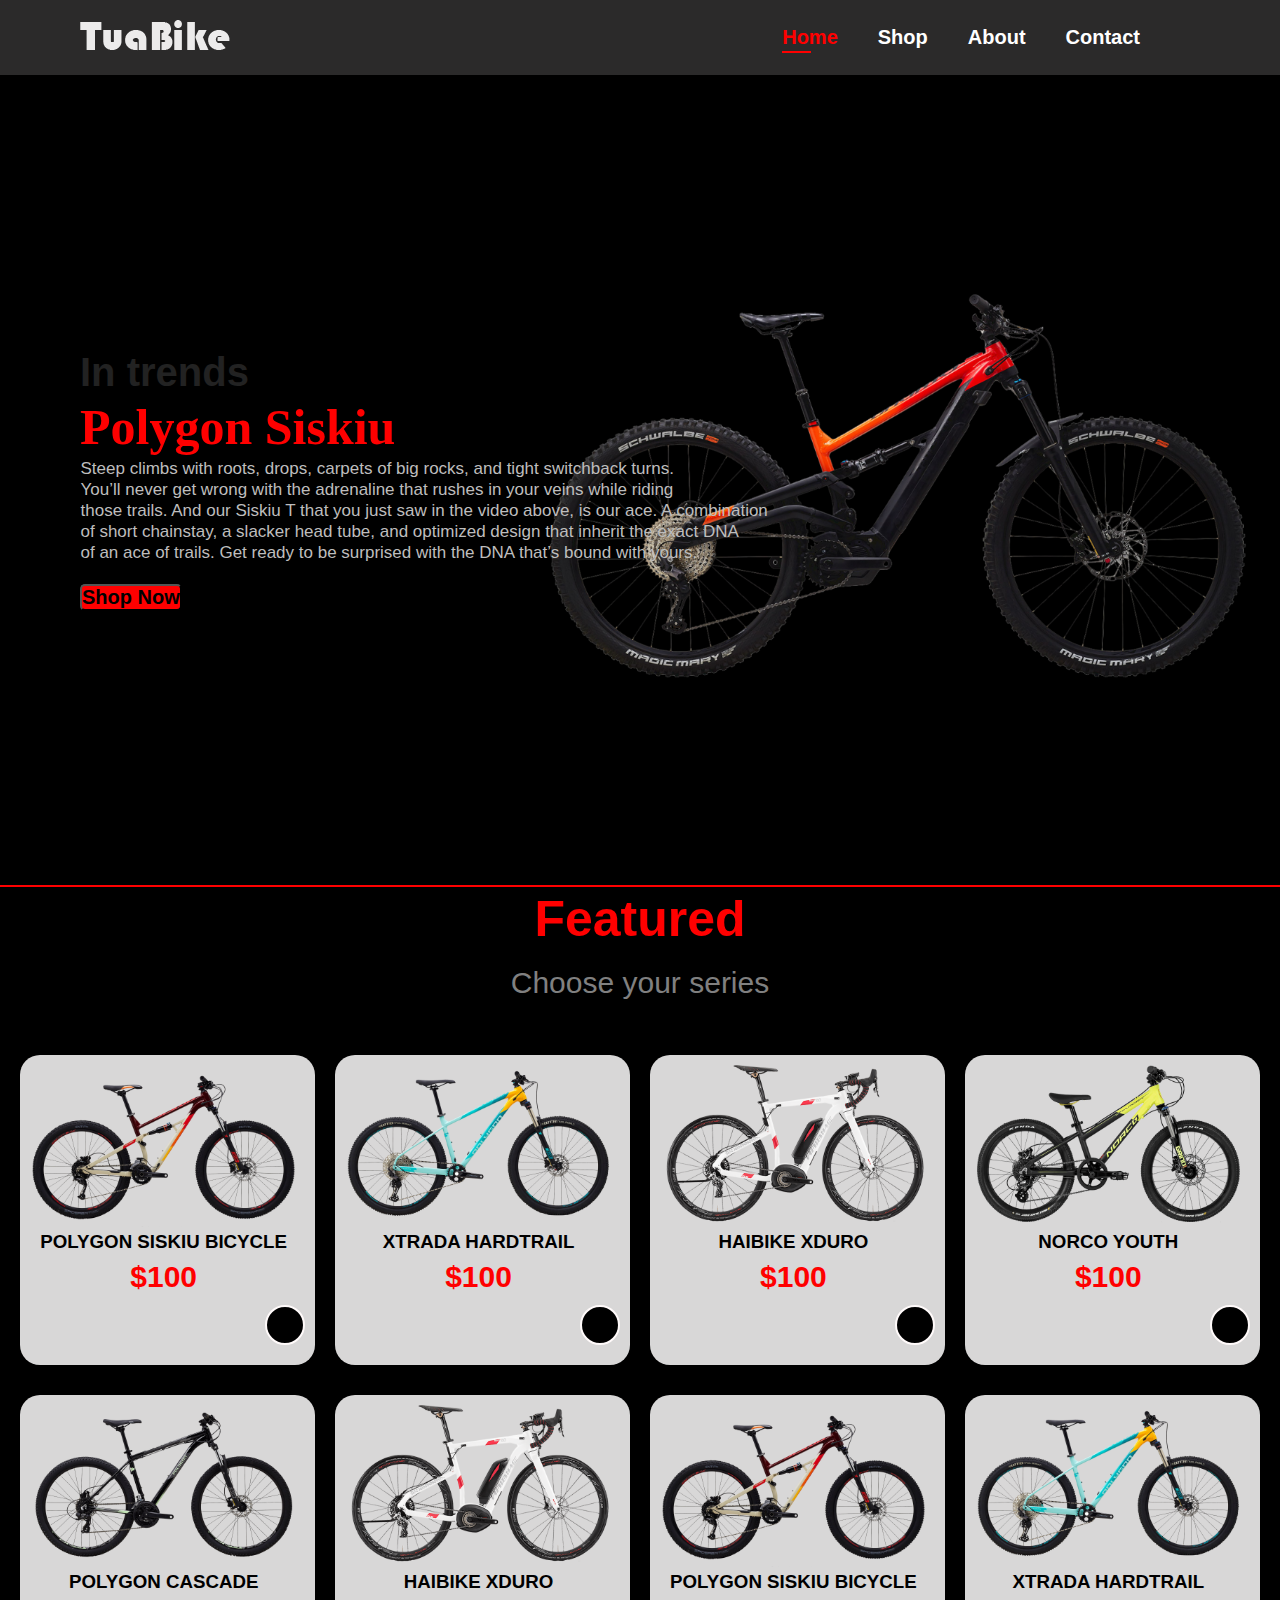
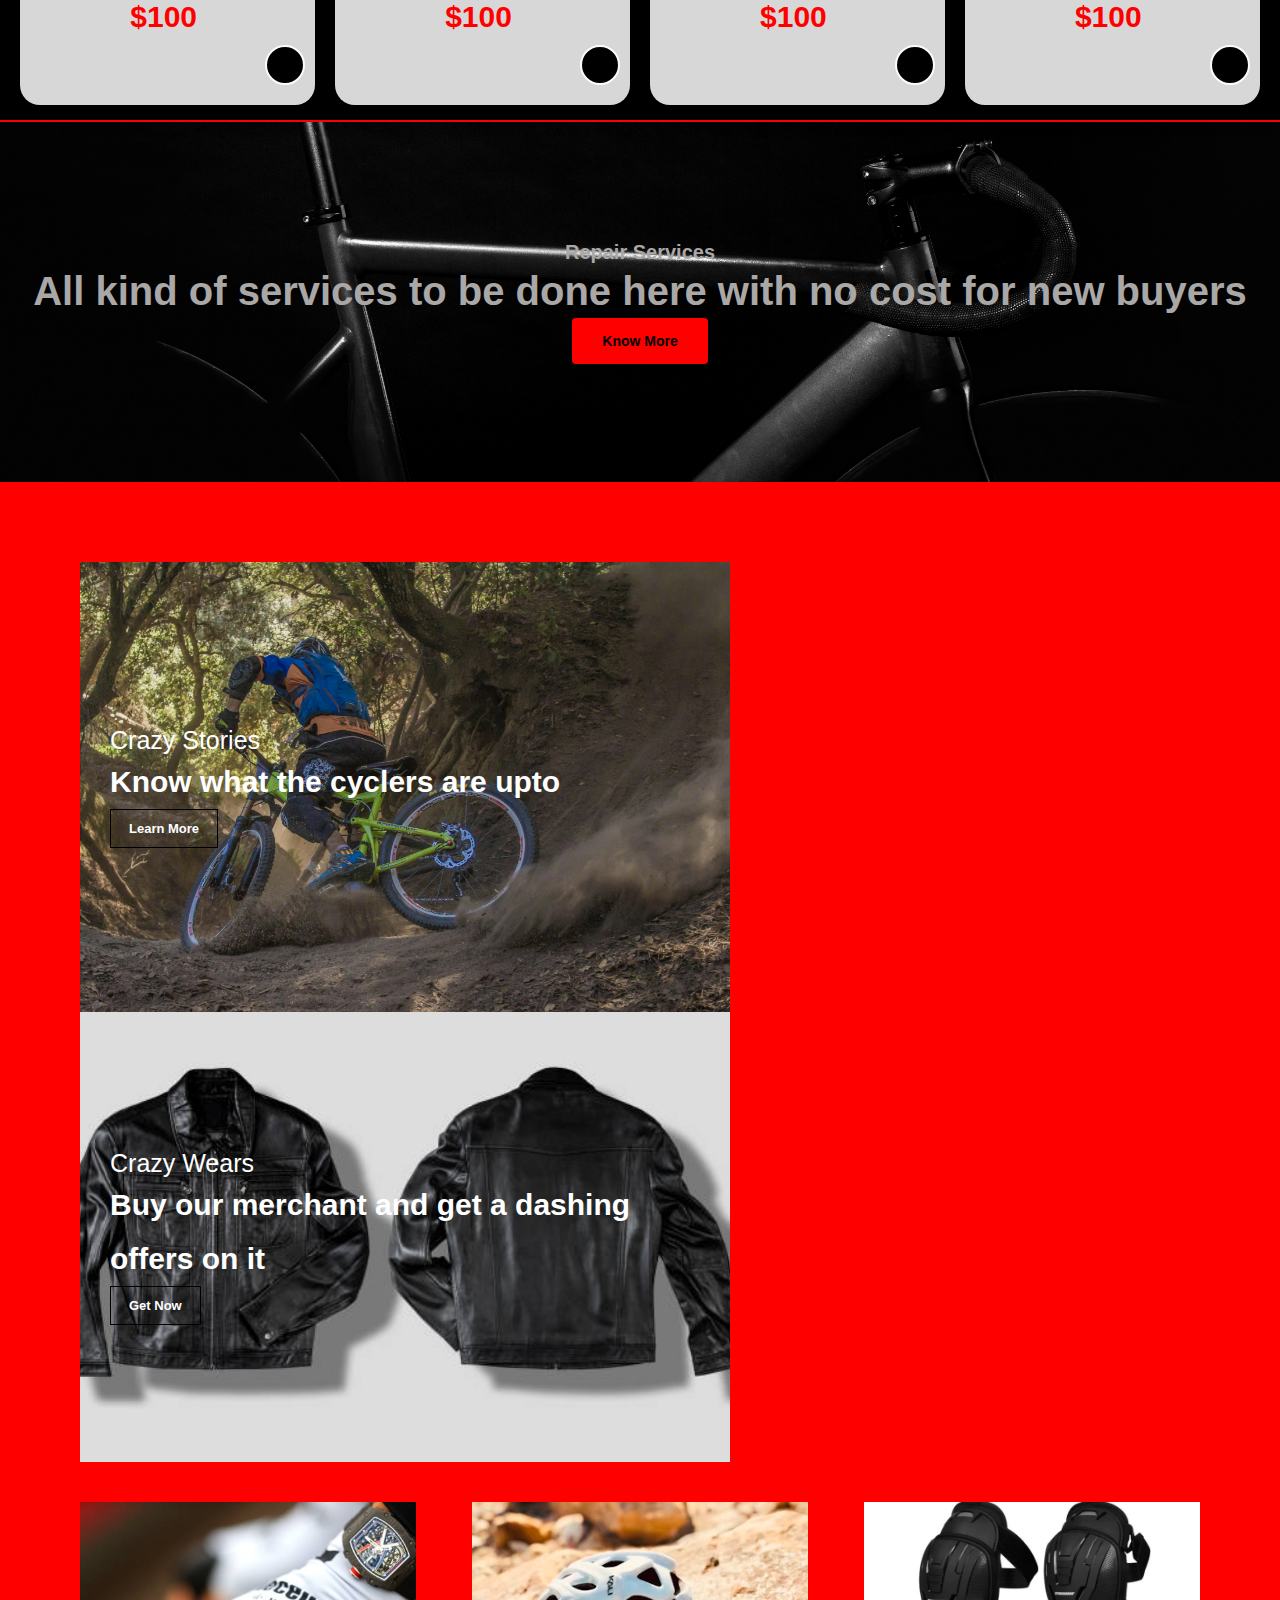
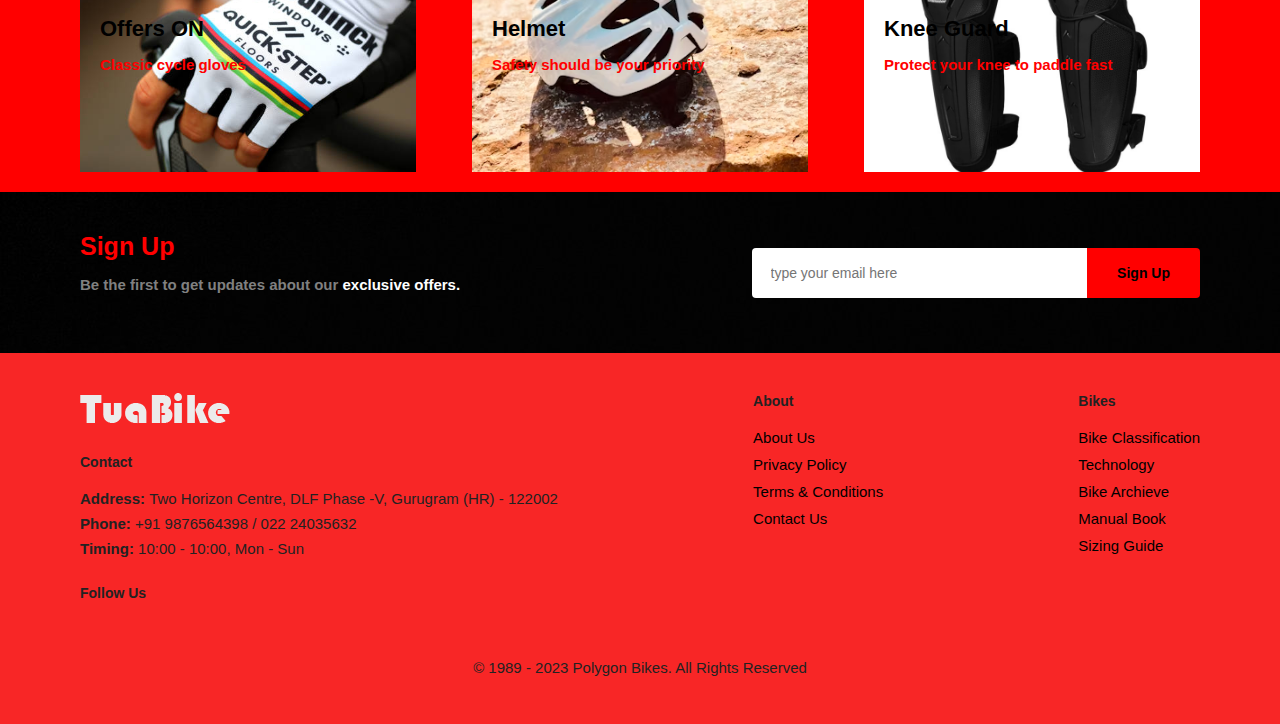
<file: e-commerce website/index.html>
<!DOCTYPE html>
<html lang="en">
  <head>
    <meta charset="UTF-8" />
    <meta name="viewport" content="width=device-width, initial-scale=1.0" />
    <title>Document</title>
    <link
      rel="stylesheet"
      href="https://cdnjs.cloudflare.com/ajax/libs/font-awesome/6.5.1/css/all.min.css"
      integrity="sha512-DTOQO9RWCH3ppGqcWaEA1BIZOC6xxalwEsw9c2QQeAIftl+Vegovlnee1c9QX4TctnWMn13TZye+giMm8e2LwA=="
      crossorigin="anonymous"
      referrerpolicy="no-referrer"
    />
    <link rel="stylesheet" href="style.css" />
  </head>
  <body>
    <section id="header">
      <a href="#"><img src="logo.png" /></a>
      <div>
        <ul id="navbar">
          <li><a class="active" href="index.html">Home</a></li>
          <li><a href="shop.html">Shop</a></li>
          <li><a href="about.html">About</a></li>
          <li><a href="contact.html">Contact</a></li>
          <li>
            <a id="lg-bag" href="cart.html"
              ><i class="fa-solid fa-store"></i
            ></a>
          </li>
          <a href="#" id="close"><i class="fa-solid fa-x"></i></a>
        </ul>
      </div>
      <div id="mobile">
        <a href="cart.html"><i class="fa-solid fa-store"></i></a>
        <i id="bar" class="fa-solid fa-bars"></i>
      </div>
    </section>

    <section id="hero">
      <h4>In trends</h4>
      <h1>Polygon Siskiu</h1>
      <p class="para">
        Steep climbs with roots, drops, carpets of big rocks, and tight
        switchback turns.
      </p>
      <p class="para">
        You’ll never get wrong with the adrenaline that rushes in your veins
        while riding
      </p>
      <p class="para">
        those trails. And our Siskiu T that you just saw in the video above, is
        our ace. A combination
      </p>
      <p class="para">
        of short chainstay, a slacker head tube, and optimized design that
        inherit the exact DNA
      </p>
      <p class="para">
        of an ace of trails. Get ready to be surprised with the DNA that’s bound
        with yours.
      </p>
      <button>Shop Now</button>
    </section>

    <section id="product1">
      <h1>Featured</h1>
      <p>Choose your series</p>
      <div class="pro-container">
        <div class="pro">
          <img src="product1.png" />
          <div class="des">
            <h3>POLYGON SISKIU BICYCLE</h3>
            <div class="star">
              <i class="fas fa-star"></i>
              <i class="fas fa-star"></i>
              <i class="fas fa-star"></i>
              <i class="fas fa-star"></i>
              <i class="fas fa-star"></i>
            </div>
            <h4>$100</h4>
          </div>
          <a style="color: black" href="#"
            ><i class="fa-regular fa-square-plus cart"></i
          ></a>
        </div>
        <div class="pro">
          <img src="product2.png" />
          <div class="des">
            <h3>XTRADA HARDTRAIL</h3>
            <div class="star">
              <i class="fas fa-star"></i>
              <i class="fas fa-star"></i>
              <i class="fas fa-star"></i>
              <i class="fas fa-star"></i>
              <i class="fas fa-star"></i>
            </div>
            <h4>$100</h4>
          </div>
          <a style="color: black" href="#"
            ><i class="fa-regular fa-square-plus cart"></i
          ></a>
        </div>
        <div class="pro">
          <img src="product3.png" />
          <div class="des">
            <h3>HAIBIKE XDURO</h3>
            <div class="star">
              <i class="fas fa-star"></i>
              <i class="fas fa-star"></i>
              <i class="fas fa-star"></i>
              <i class="fas fa-star"></i>
              <i class="fas fa-star"></i>
            </div>
            <h4>$100</h4>
          </div>
          <a style="color: black" href="#"
            ><i class="fa-regular fa-square-plus cart"></i
          ></a>
        </div>
        <div class="pro">
          <img src="product4.png" />
          <div class="des">
            <h3>NORCO YOUTH</h3>
            <div class="star">
              <i class="fas fa-star"></i>
              <i class="fas fa-star"></i>
              <i class="fas fa-star"></i>
              <i class="fas fa-star"></i>
              <i class="fas fa-star"></i>
            </div>
            <h4>$100</h4>
          </div>
          <a style="color: black" href="#"
            ><i class="fa-regular fa-square-plus cart"></i
          ></a>
        </div>
        <div class="pro">
          <img src="product5.png" />
          <div class="des">
            <h3>POLYGON CASCADE</h3>
            <div class="star">
              <i class="fas fa-star"></i>
              <i class="fas fa-star"></i>
              <i class="fas fa-star"></i>
              <i class="fas fa-star"></i>
              <i class="fas fa-star"></i>
            </div>
            <h4>$100</h4>
          </div>
          <a style="color: black" href="#"
            ><i class="fa-regular fa-square-plus cart"></i
          ></a>
        </div>
        <div class="pro">
          <img src="product3.png" />
          <div class="des">
            <h3>HAIBIKE XDURO</h3>
            <div class="star">
              <i class="fas fa-star"></i>
              <i class="fas fa-star"></i>
              <i class="fas fa-star"></i>
              <i class="fas fa-star"></i>
              <i class="fas fa-star"></i>
            </div>
            <h4>$100</h4>
          </div>
          <a style="color: black" href="#"
            ><i class="fa-regular fa-square-plus cart"></i
          ></a>
        </div>
        <div class="pro">
          <img src="product1.png" />
          <div class="des">
            <h3>POLYGON SISKIU BICYCLE</h3>
            <div class="star">
              <i class="fas fa-star"></i>
              <i class="fas fa-star"></i>
              <i class="fas fa-star"></i>
              <i class="fas fa-star"></i>
              <i class="fas fa-star"></i>
            </div>
            <h4>$100</h4>
          </div>
          <a style="color: black" href="#"
            ><i class="fa-regular fa-square-plus cart"></i
          ></a>
        </div>
        <div class="pro">
          <img src="product2.png" />
          <div class="des">
            <h3>XTRADA HARDTRAIL</h3>
            <div class="star">
              <i class="fas fa-star"></i>
              <i class="fas fa-star"></i>
              <i class="fas fa-star"></i>
              <i class="fas fa-star"></i>
              <i class="fas fa-star"></i>
            </div>
            <h4>$100</h4>
          </div>
          <a style="color: black" href="#"
            ><i class="fa-regular fa-square-plus cart"></i
          ></a>
        </div>
      </div>
    </section>

    <section
      id="banner"
      class="section-m1"
      style="
        font-family: 'Gill Sans', 'Gill Sans MT', Calibri, 'Trebuchet MS',
          sans-serif;
      "
    >
      <h4>Repair Services</h4>
      <h2>All kind of services to be done here with no cost for new buyers</h2>
      <button class="normal">Know More</button>
    </section>

    <section id="sm-banner" class="section-p1">
      <div class="banner-box">
        <h4>Crazy Stories</h4>
        <h2>Know what the cyclers are upto</h2>
        <button class="white">Learn More</button>
      </div>
      <div class="banner-box banner-box2">
        <h4>Crazy Wears</h4>
        <h2>Buy our merchant and get a dashing offers on it</h2>
        <button class="white">Get Now</button>
      </div>
    </section>

    <section id="banner3">
      <div class="banner-box">
        <h2>Offers ON</h2>
        <h3>Classic cycle gloves</h3>
      </div>
      <div class="banner-box banner-box2">
        <h2>Helmet</h2>
        <h3>Safety should be your priority</h3>
      </div>
      <div class="banner-box banner-box3">
        <h2>Knee Guard</h2>
        <h3>Protect your knee to paddle fast</h3>
      </div>
    </section>

    <section id="newsletter" class="section-p1">
      <div class="newstext">
        <h4>Sign Up</h4>
        <p>
          Be the first to get updates about our <span>exclusive offers.</span>
        </p>
      </div>
      <div class="form">
        <input type="text" placeholder="type your email here" />
        <button class="normal">Sign Up</button>
      </div>
    </section>

    <footer class="section-p1">
      <div class="col">
        <img class="logo" src="logo.png" />
        <h4>Contact</h4>
        <p>
          <strong>Address: </strong>Two Horizon Centre, DLF Phase -V, Gurugram
          (HR) - 122002
        </p>
        <p><strong>Phone: </strong> +91 9876564398 / 022 24035632</p>
        <p><strong>Timing: </strong> 10:00 - 10:00, Mon - Sun</p>
        <div class="follow">
          <h4>Follow Us</h4>
          <div class="icon">
            <i class="fa-brands fa-instagram"></i>
            <i class="fa-brands fa-twitter"></i>
            <i class="fa-brands fa-facebook"></i>
            <i class="fa-brands fa-youtube"></i>
          </div>
        </div>
      </div>

      <div class="col">
        <h4>About</h4>
        <a href="#">About Us</a>
        <a href="#">Privacy Policy</a>
        <a href="#">Terms & Conditions</a>
        <a href="#">Contact Us</a>
      </div>
      <div class="col">
        <h4>Bikes</h4>
        <a href="#">Bike Classification</a>
        <a href="#">Technology</a>
        <a href="#">Bike Archieve</a>
        <a href="#">Manual Book</a>
        <a href="#">Sizing Guide</a>
      </div>

      <div class="copyright">
        <p>© 1989 - 2023 Polygon Bikes. All Rights Reserved</p>
      </div>
    </footer>

    <script scr="script.js"></script>
  </body>
</html>
</file>
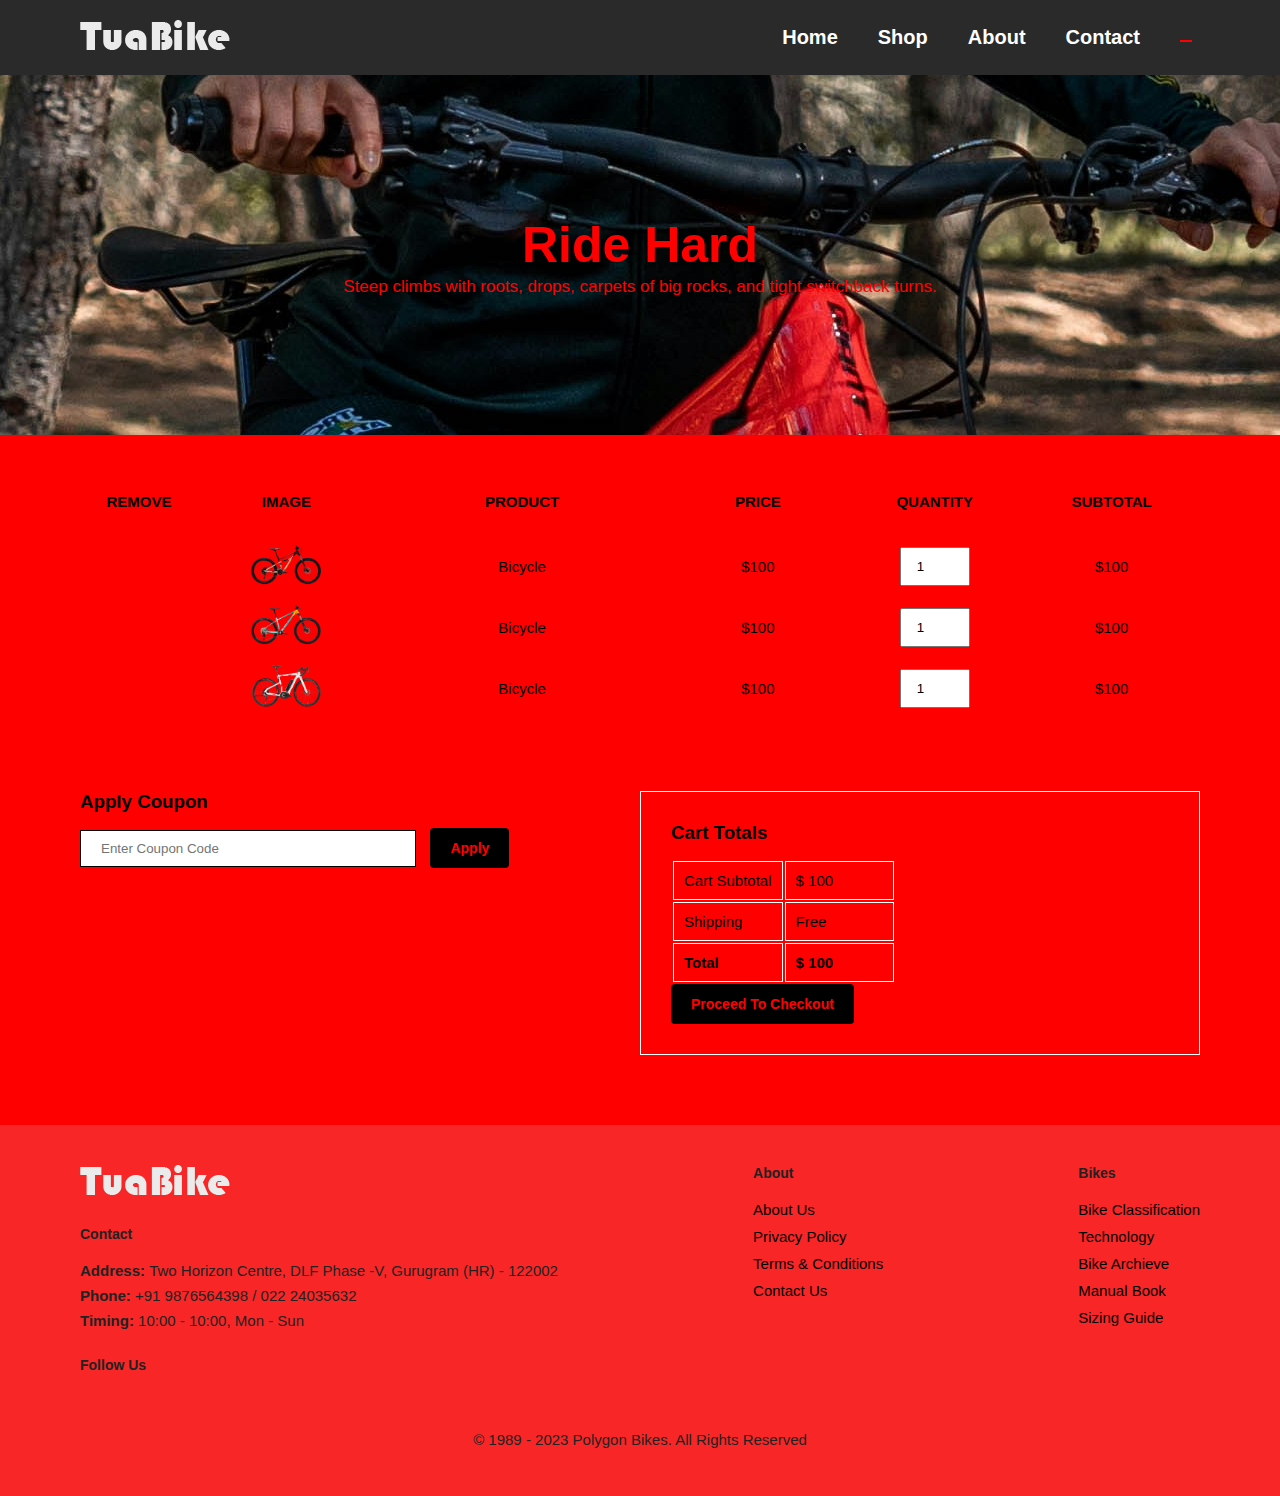
<file: e-commerce website/cart.html>
<!DOCTYPE html>
<html lang="en">
  <head>
    <meta charset="UTF-8" />
    <meta name="viewport" content="width=device-width, initial-scale=1.0" />
    <title>Document</title>
    <link
      rel="stylesheet"
      href="https://cdnjs.cloudflare.com/ajax/libs/font-awesome/6.5.1/css/all.min.css"
      integrity="sha512-DTOQO9RWCH3ppGqcWaEA1BIZOC6xxalwEsw9c2QQeAIftl+Vegovlnee1c9QX4TctnWMn13TZye+giMm8e2LwA=="
      crossorigin="anonymous"
      referrerpolicy="no-referrer"
    />
    <link rel="stylesheet" href="style.css" />
  </head>
  <body>
    <section id="header">
      <a href="#"><img src="logo.png" /></a>
      <div>
        <ul id="navbar">
          <li><a href="index.html">Home</a></li>
          <li><a href" ="shop.html">Shop</a></li>
          <li><a href="about.html">About</a></li>
          <li><a href="contact.html">Contact</a></li>
          <li>
            <a id="lg-bag" class="active"  href="cart.html"
              ><i class="fa-solid fa-store"></i
            ></a>
          </li>
          <a href="#" id="close"><i class="fa-solid fa-x"></i></a>
        </ul>
      </div>
      <div id="mobile">
        <a href="cart.html"><i class="fa-solid fa-store"></i></a>
        <i id="bar" class="fa-solid fa-bars"></i>
      </div>
    </section>

    <section id="page-header">
      <h1>Ride Hard</h1>
      <p class="para">
        Steep climbs with roots, drops, carpets of big rocks, and tight
        switchback turns.
      </p>
    </section>

    <section id="cart" class="section-p1">
        <table width="100%">
            <thead>
                <tr>
                    <td>Remove</td>
                    <td>Image</td>
                    <td>Product</td>
                    <td>Price</td>
                    <td>Quantity</td>
                    <td>SubTotal</td>
                </tr>
            </thead>
            <tbody>
                <tr>
                    <td><a href="#"><i class="fa-solid fa-xmark"></i></a></td>
                    <td><img src="product1.png" alt="img"></td>
                    <td>Bicycle</td>
                    <td>$100</td>
                    <td><input type="number" value="1"></td>
                    <td>$100</td>
                </tr>
                <tr>
                    <td><a href="#"><i class="fa-solid fa-xmark"></i></a></td>
                    <td><img src="product2.png" alt="img"></td>
                    <td>Bicycle</td>
                    <td>$100</td>
                    <td><input type="number" value="1"></td>
                    <td>$100</td>
                </tr>
                <tr>
                    <td><a href="#"><i class="fa-solid fa-xmark"></i></a></td>
                    <td><img src="product3.png" alt="img"></td>
                    <td>Bicycle</td>
                    <td>$100</td>
                    <td><input type="number" value="1"></td>
                    <td>$100</td>
                </tr>
            </tbody>
        </table>
    </section>

    <section id="cart-add" class="section-p1">
        <div id="coupon">
            <h3>Apply Coupon</h3>
            <div>
                <input type="text" placeholder="Enter Coupon Code">
                <button class="normal">Apply</button>
            </div>
        </div>
        <div id="subtotal">
            <h3>Cart Totals</h3>
            <table>
                <tr>
                    <td>Cart Subtotal</td>
                    <td>$ 100</td>
                </tr>
                <tr>
                    <td>Shipping</td>
                    <td>Free</td>
                </tr>
                <tr>
                    <td><strong>Total</strong></td>
                    <td><strong>$ 100</strong></td>
                </tr>
            </table>
            <button class="normal">Proceed To Checkout</button>
        </div>
    </section>

    <footer class="section-p1">
      <div class="col">
        <img class="logo" src="logo.png" />
        <h4>Contact</h4>
        <p>
          <strong>Address: </strong>Two Horizon Centre, DLF Phase -V, Gurugram
          (HR) - 122002
        </p>
        <p><strong>Phone: </strong> +91 9876564398 / 022 24035632</p>
        <p><strong>Timing: </strong> 10:00 - 10:00, Mon - Sun</p>
        <div class="follow">
          <h4>Follow Us</h4>
          <div class="icon">
            <i class="fa-brands fa-instagram"></i>
            <i class="fa-brands fa-twitter"></i>
            <i class="fa-brands fa-facebook"></i>
            <i class="fa-brands fa-youtube"></i>
          </div>
        </div>
      </div>

      <div class="col">
        <h4>About</h4>
        <a href="#">About Us</a>
        <a href="#">Privacy Policy</a>
        <a href="#">Terms & Conditions</a>
        <a href="#">Contact Us</a>
      </div>
      <div class="col">
        <h4>Bikes</h4>
        <a href="#">Bike Classification</a>
        <a href="#">Technology</a>
        <a href="#">Bike Archieve</a>
        <a href="#">Manual Book</a>
        <a href="#">Sizing Guide</a>
      </div>

      <div class="copyright">
        <p>© 1989 - 2023 Polygon Bikes. All Rights Reserved</p>
      </div>
    </footer>

    <script scr="main.js"></script>
  </body>
</html>
</file>
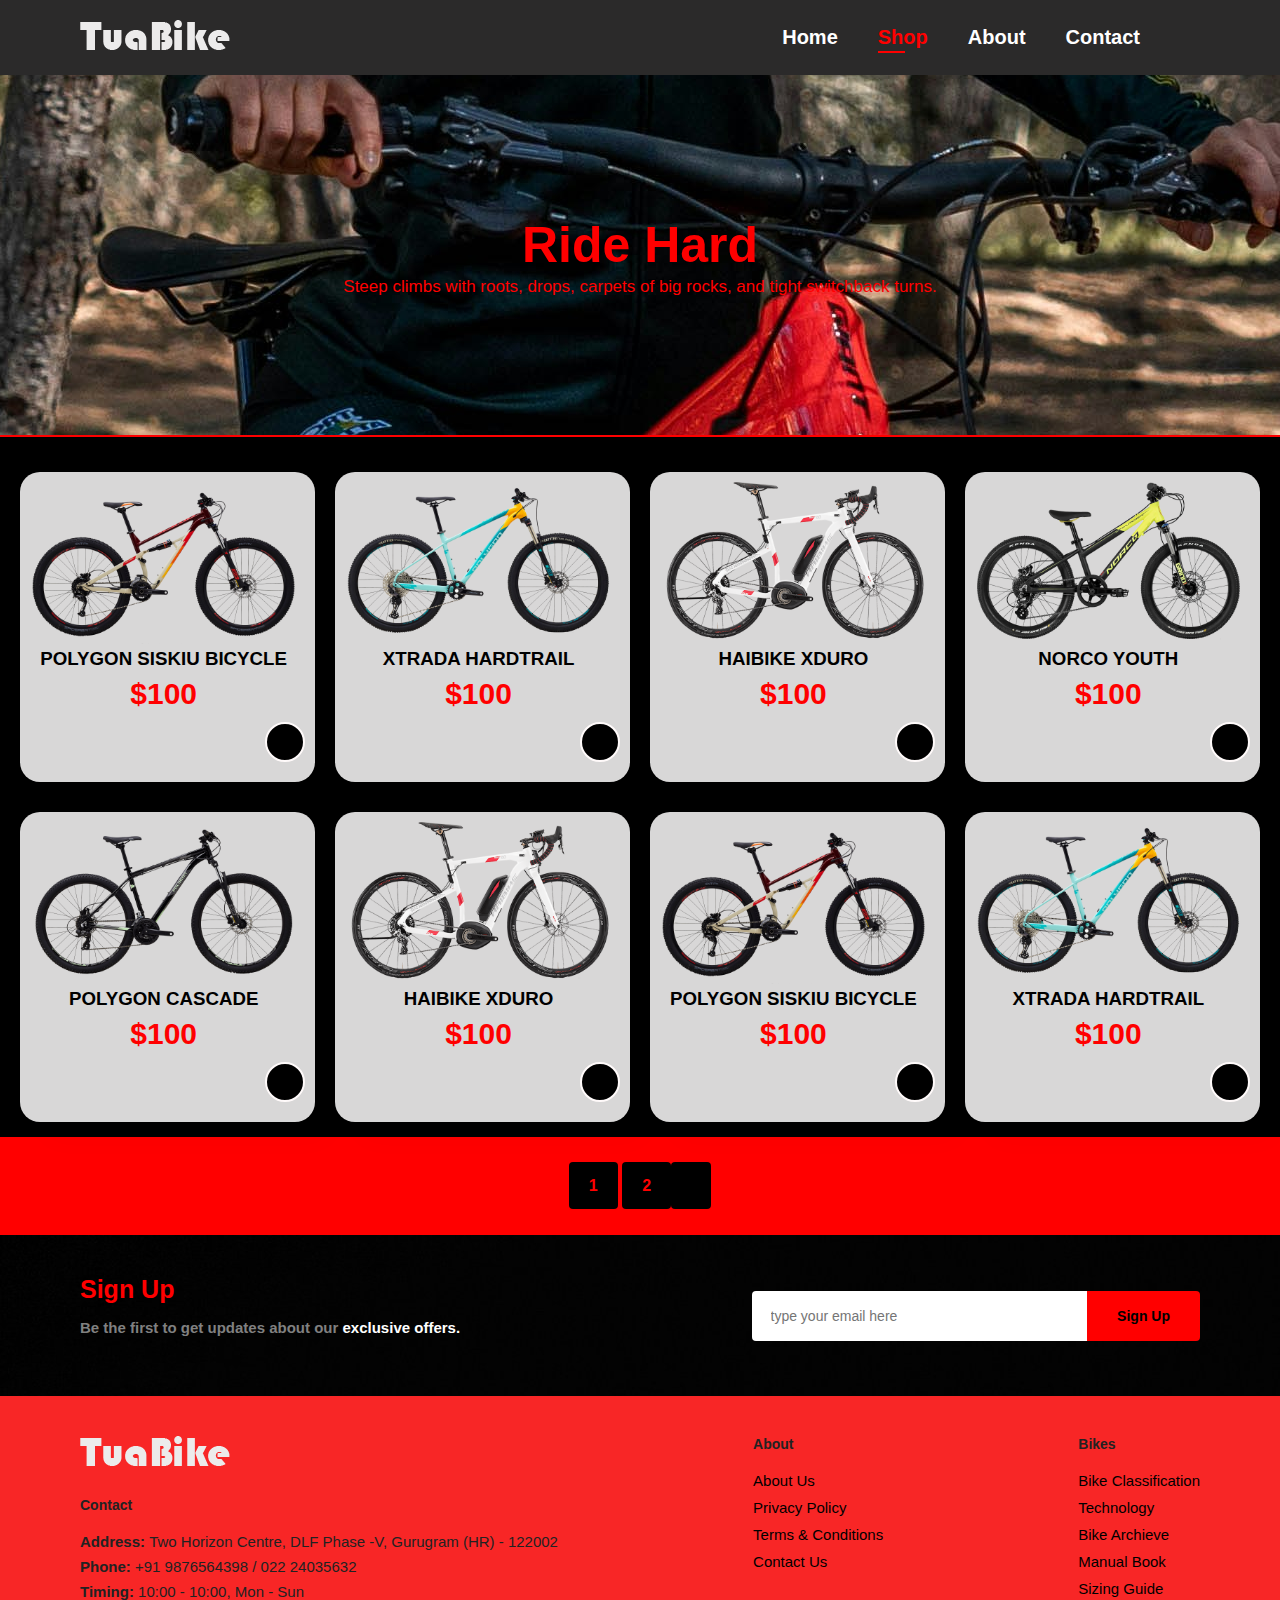
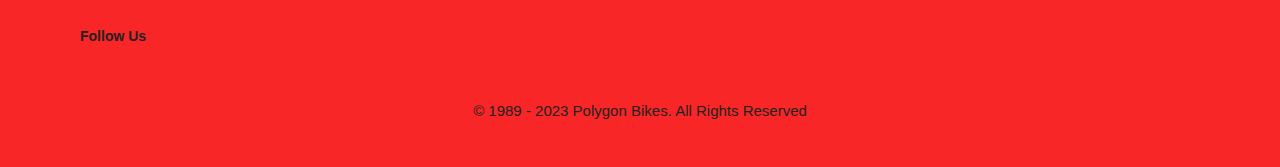
<file: e-commerce website/shop.html>
<!DOCTYPE html>
<html lang="en">
  <head>
    <meta charset="UTF-8" />
    <meta name="viewport" content="width=device-width, initial-scale=1.0" />
    <title>Document</title>
    <link
      rel="stylesheet"
      href="https://cdnjs.cloudflare.com/ajax/libs/font-awesome/6.5.1/css/all.min.css"
      integrity="sha512-DTOQO9RWCH3ppGqcWaEA1BIZOC6xxalwEsw9c2QQeAIftl+Vegovlnee1c9QX4TctnWMn13TZye+giMm8e2LwA=="
      crossorigin="anonymous"
      referrerpolicy="no-referrer"
    />
    <link rel="stylesheet" href="style.css" />
  </head>
  <body>
    <section id="header">
      <a href="#"><img src="logo.png" /></a>
      <div>
        <ul id="navbar">
          <li><a href="index.html">Home</a></li>
          <li><a class="active" href="shop.html">Shop</a></li>
          <li><a href="about.html">About</a></li>
          <li><a href="contact.html">Contact</a></li>
          <li>
            <a id="lg-bag" href="cart.html"
              ><i class="fa-solid fa-store"></i
            ></a>
          </li>
          <a href="#" id="close"><i class="fa-solid fa-x"></i></a>
        </ul>
      </div>
      <div id="mobile">
        <a href="cart.html"><i class="fa-solid fa-store"></i></a>
        <i id="bar" class="fa-solid fa-bars"></i>
      </div>
    </section>

    <section id="page-header">
      <h1>Ride Hard</h1>
      <p class="para">
        Steep climbs with roots, drops, carpets of big rocks, and tight
        switchback turns.
      </p>
    </section>

    <section id="product1">
      <div class="pro-container">
        <div class="pro" onclick="window.location.href='sproduct.html';">
          <img src="product1.png" />
          <div class="des">
            <h3>POLYGON SISKIU BICYCLE</h3>
            <div class="star">
              <i class="fas fa-star"></i>
              <i class="fas fa-star"></i>
              <i class="fas fa-star"></i>
              <i class="fas fa-star"></i>
              <i class="fas fa-star"></i>
            </div>
            <h4>$100</h4>
          </div>
          <a style="color: black" href="#"
            ><i class="fa-regular fa-square-plus cart"></i
          ></a>
        </div>
        <div class="pro">
          <img src="product2.png" />
          <div class="des">
            <h3>XTRADA HARDTRAIL</h3>
            <div class="star">
              <i class="fas fa-star"></i>
              <i class="fas fa-star"></i>
              <i class="fas fa-star"></i>
              <i class="fas fa-star"></i>
              <i class="fas fa-star"></i>
            </div>
            <h4>$100</h4>
          </div>
          <a style="color: black" href="#"
            ><i class="fa-regular fa-square-plus cart"></i
          ></a>
        </div>
        <div class="pro">
          <img src="product3.png" />
          <div class="des">
            <h3>HAIBIKE XDURO</h3>
            <div class="star">
              <i class="fas fa-star"></i>
              <i class="fas fa-star"></i>
              <i class="fas fa-star"></i>
              <i class="fas fa-star"></i>
              <i class="fas fa-star"></i>
            </div>
            <h4>$100</h4>
          </div>
          <a style="color: black" href="#"
            ><i class="fa-regular fa-square-plus cart"></i
          ></a>
        </div>
        <div class="pro">
          <img src="product4.png" />
          <div class="des">
            <h3>NORCO YOUTH</h3>
            <div class="star">
              <i class="fas fa-star"></i>
              <i class="fas fa-star"></i>
              <i class="fas fa-star"></i>
              <i class="fas fa-star"></i>
              <i class="fas fa-star"></i>
            </div>
            <h4>$100</h4>
          </div>
          <a style="color: black" href="#"
            ><i class="fa-regular fa-square-plus cart"></i
          ></a>
        </div>
        <div class="pro">
          <img src="product5.png" />
          <div class="des">
            <h3>POLYGON CASCADE</h3>
            <div class="star">
              <i class="fas fa-star"></i>
              <i class="fas fa-star"></i>
              <i class="fas fa-star"></i>
              <i class="fas fa-star"></i>
              <i class="fas fa-star"></i>
            </div>
            <h4>$100</h4>
          </div>
          <a style="color: black" href="#"
            ><i class="fa-regular fa-square-plus cart"></i
          ></a>
        </div>
        <div class="pro">
          <img src="product3.png" />
          <div class="des">
            <h3>HAIBIKE XDURO</h3>
            <div class="star">
              <i class="fas fa-star"></i>
              <i class="fas fa-star"></i>
              <i class="fas fa-star"></i>
              <i class="fas fa-star"></i>
              <i class="fas fa-star"></i>
            </div>
            <h4>$100</h4>
          </div>
          <a style="color: black" href="#"
            ><i class="fa-regular fa-square-plus cart"></i
          ></a>
        </div>
        <div class="pro">
          <img src="product1.png" />
          <div class="des">
            <h3>POLYGON SISKIU BICYCLE</h3>
            <div class="star">
              <i class="fas fa-star"></i>
              <i class="fas fa-star"></i>
              <i class="fas fa-star"></i>
              <i class="fas fa-star"></i>
              <i class="fas fa-star"></i>
            </div>
            <h4>$100</h4>
          </div>
          <a style="color: black" href="#"
            ><i class="fa-regular fa-square-plus cart"></i
          ></a>
        </div>
        <div class="pro">
          <img src="product2.png" />
          <div class="des">
            <h3>XTRADA HARDTRAIL</h3>
            <div class="star">
              <i class="fas fa-star"></i>
              <i class="fas fa-star"></i>
              <i class="fas fa-star"></i>
              <i class="fas fa-star"></i>
              <i class="fas fa-star"></i>
            </div>
            <h4>$100</h4>
          </div>
          <a style="color: black" href="#"
            ><i class="fa-regular fa-square-plus cart"></i
          ></a>
        </div>
      </div>
    </section>

    <section id="pagination" class="section-p1">
      <a href="#">1</a>
      <a href="#">2</a>
      <a href="#"><i class="fa-solid fa-arrow-right"></i></a>
    </section>

    <section id="newsletter" class="section-p1">
      <div class="newstext">
        <h4>Sign Up</h4>
        <p>
          Be the first to get updates about our <span>exclusive offers.</span>
        </p>
      </div>
      <div class="form">
        <input type="text" placeholder="type your email here" />
        <button class="normal">Sign Up</button>
      </div>
    </section>

    <footer class="section-p1">
      <div class="col">
        <img class="logo" src="logo.png" />
        <h4>Contact</h4>
        <p>
          <strong>Address: </strong>Two Horizon Centre, DLF Phase -V, Gurugram
          (HR) - 122002
        </p>
        <p><strong>Phone: </strong> +91 9876564398 / 022 24035632</p>
        <p><strong>Timing: </strong> 10:00 - 10:00, Mon - Sun</p>
        <div class="follow">
          <h4>Follow Us</h4>
          <div class="icon">
            <i class="fa-brands fa-instagram"></i>
            <i class="fa-brands fa-twitter"></i>
            <i class="fa-brands fa-facebook"></i>
            <i class="fa-brands fa-youtube"></i>
          </div>
        </div>
      </div>

      <div class="col">
        <h4>About</h4>
        <a href="#">About Us</a>
        <a href="#">Privacy Policy</a>
        <a href="#">Terms & Conditions</a>
        <a href="#">Contact Us</a>
      </div>
      <div class="col">
        <h4>Bikes</h4>
        <a href="#">Bike Classification</a>
        <a href="#">Technology</a>
        <a href="#">Bike Archieve</a>
        <a href="#">Manual Book</a>
        <a href="#">Sizing Guide</a>
      </div>

      <div class="copyright">
        <p>© 1989 - 2023 Polygon Bikes. All Rights Reserved</p>
      </div>
    </footer>

    <script scr="main.js"></script>
  </body>
</html>
</file>
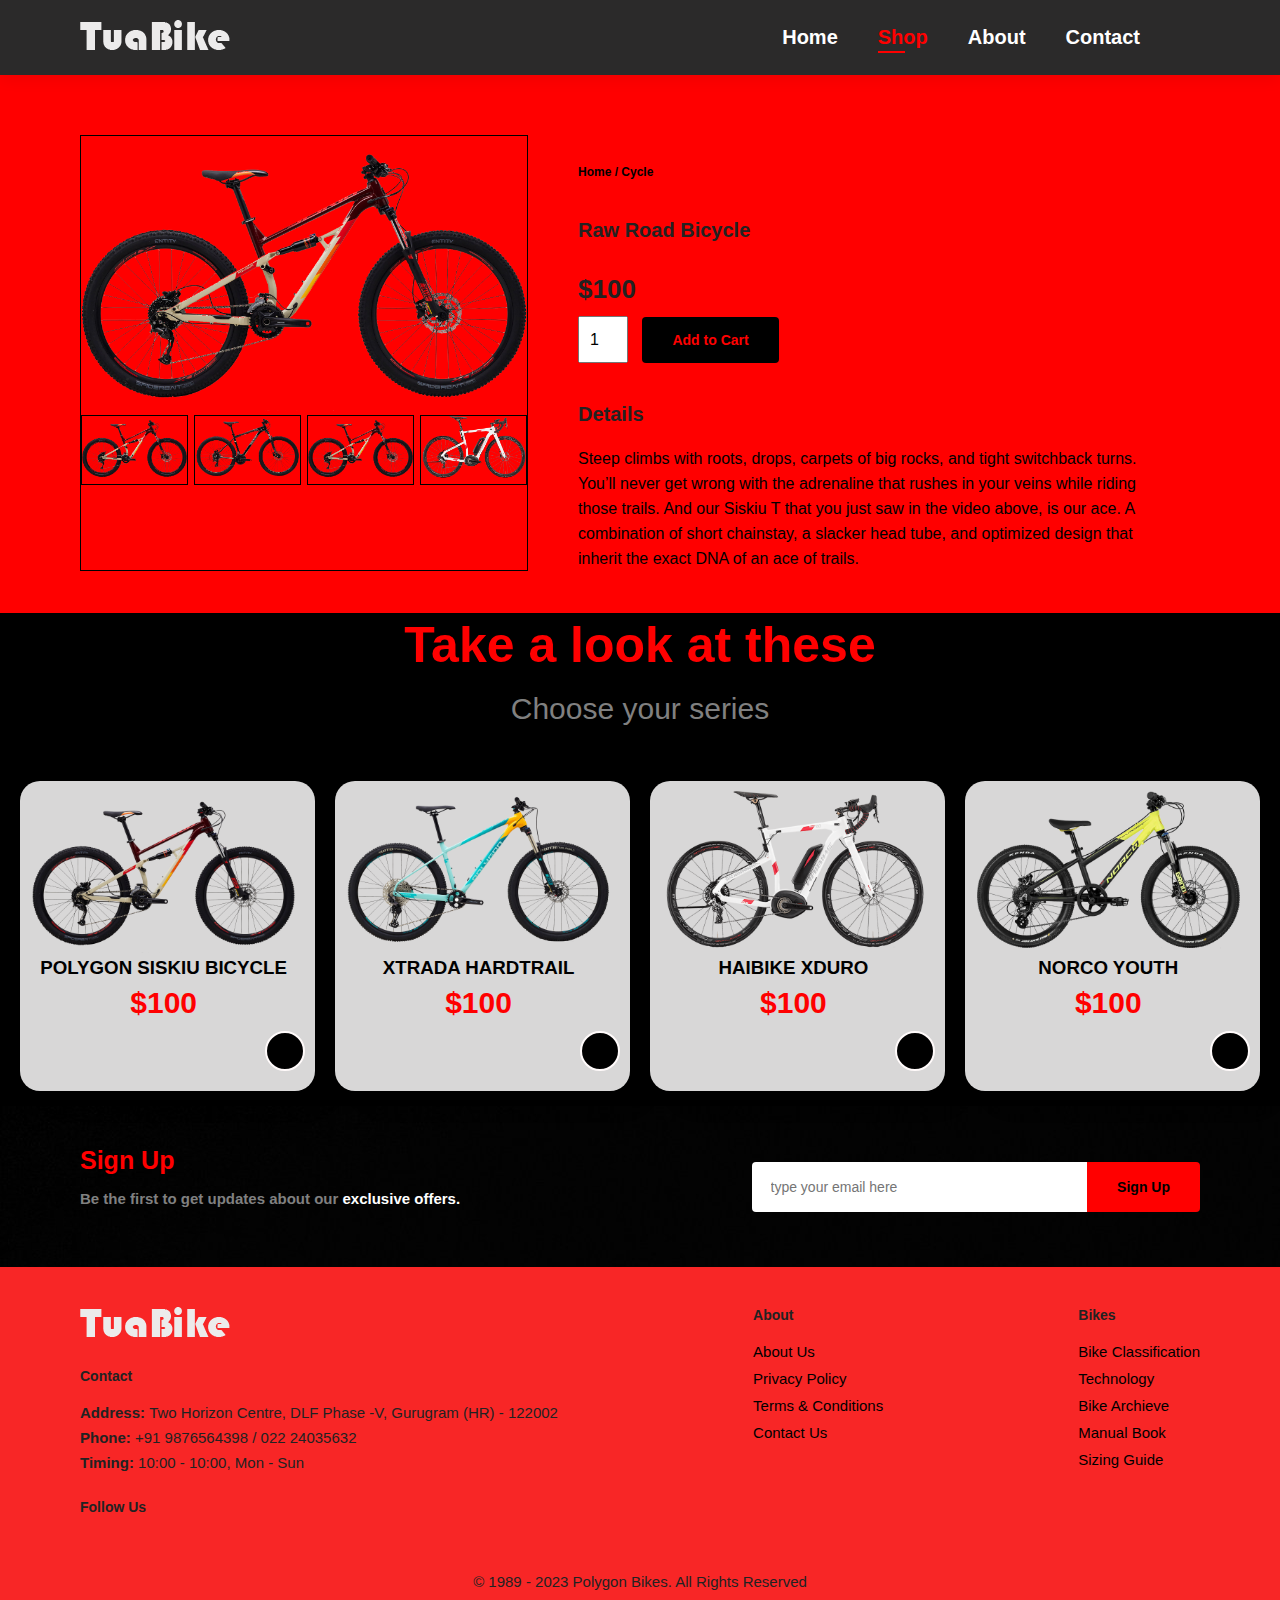
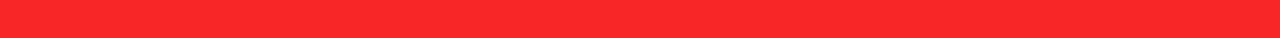
<file: e-commerce website/sproduct.html>
<!DOCTYPE html>
<html lang="en">
  <head>
    <meta charset="UTF-8" />
    <meta name="viewport" content="width=device-width, initial-scale=1.0" />
    <title>Document</title>
    <link
      rel="stylesheet"
      href="https://cdnjs.cloudflare.com/ajax/libs/font-awesome/6.5.1/css/all.min.css"
      integrity="sha512-DTOQO9RWCH3ppGqcWaEA1BIZOC6xxalwEsw9c2QQeAIftl+Vegovlnee1c9QX4TctnWMn13TZye+giMm8e2LwA=="
      crossorigin="anonymous"
      referrerpolicy="no-referrer"
    />
    <link rel="stylesheet" href="style.css" />
  </head>
  <body>
    <section id="header">
      <a href="#"><img src="logo.png" /></a>
      <div>
        <ul id="navbar">
          <li><a href="index.html">Home</a></li>
          <li><a class="active" href="shop.html">Shop</a></li>
          <li><a href="about.html">About</a></li>
          <li><a href="contact.html">Contact</a></li>
          <li>
            <a id="lg-bag" href="cart.html"
              ><i class="fa-solid fa-store"></i
            ></a>
          </li>
          <a href="#" id="close"><i class="fa-solid fa-x"></i></a>
        </ul>
      </div>
      <div id="mobile">
        <a href="cart.html"><i class="fa-solid fa-store"></i></a>
        <i id="bar" class="fa-solid fa-bars"></i>
      </div>
    </section>

    <section id="prodetails" class="section-p1">
      <div class="single-pro-image">
        <img src="product1.png" width="100%" id="MainImg" alt="img" />
        <div class="small-img-group">
          <div class="small-img-col">
            <img src="product1.png" width="100%" class="small-img" alt="img" />
          </div>
          <div class="small-img-col">
            <img src="product5.png" width="100%" class="small-img" alt="img" />
          </div>
          <div class="small-img-col">
            <img src="product1.png" width="100%" class="small-img" alt="img" />
          </div>
          <div class="small-img-col">
            <img src="product3.png" width="100%" class="small-img" alt="img" />
          </div>
        </div>
      </div>
      <div class="single-pro-details">
        <h6>Home / Cycle</h6>
        <h4>Raw Road Bicycle</h4>
        <h2>$100</h2>
        <input type="number" value="1" />
        <button class="normal">Add to Cart</button>
        <h4>Details</h4>
        <span
          >Steep climbs with roots, drops, carpets of big rocks, and tight
          switchback turns. You’ll never get wrong with the adrenaline that
          rushes in your veins while riding those trails. And our Siskiu T that
          you just saw in the video above, is our ace. A combination of short
          chainstay, a slacker head tube, and optimized design that inherit the
          exact DNA of an ace of trails.
        </span>
      </div>
    </section>

    <section id="product1">
      <h1>Take a look at these</h1>
      <p>Choose your series</p>
      <div class="pro-container">
        <div class="pro">
          <img src="product1.png" />
          <div class="des">
            <h3>POLYGON SISKIU BICYCLE</h3>
            <div class="star">
              <i class="fas fa-star"></i>
              <i class="fas fa-star"></i>
              <i class="fas fa-star"></i>
              <i class="fas fa-star"></i>
              <i class="fas fa-star"></i>
            </div>
            <h4>$100</h4>
          </div>
          <a style="color: black" href="#"
            ><i class="fa-regular fa-square-plus cart"></i
          ></a>
        </div>
        <div class="pro">
          <img src="product2.png" />
          <div class="des">
            <h3>XTRADA HARDTRAIL</h3>
            <div class="star">
              <i class="fas fa-star"></i>
              <i class="fas fa-star"></i>
              <i class="fas fa-star"></i>
              <i class="fas fa-star"></i>
              <i class="fas fa-star"></i>
            </div>
            <h4>$100</h4>
          </div>
          <a style="color: black" href="#"
            ><i class="fa-regular fa-square-plus cart"></i
          ></a>
        </div>
        <div class="pro">
          <img src="product3.png" />
          <div class="des">
            <h3>HAIBIKE XDURO</h3>
            <div class="star">
              <i class="fas fa-star"></i>
              <i class="fas fa-star"></i>
              <i class="fas fa-star"></i>
              <i class="fas fa-star"></i>
              <i class="fas fa-star"></i>
            </div>
            <h4>$100</h4>
          </div>
          <a style="color: black" href="#"
            ><i class="fa-regular fa-square-plus cart"></i
          ></a>
        </div>
        <div class="pro">
          <img src="product4.png" />
          <div class="des">
            <h3>NORCO YOUTH</h3>
            <div class="star">
              <i class="fas fa-star"></i>
              <i class="fas fa-star"></i>
              <i class="fas fa-star"></i>
              <i class="fas fa-star"></i>
              <i class="fas fa-star"></i>
            </div>
            <h4>$100</h4>
          </div>
          <a style="color: black" href="#"
            ><i class="fa-regular fa-square-plus cart"></i
          ></a>
        </div>
      </div>
    </section>

    <section id="newsletter" class="section-p1">
      <div class="newstext">
        <h4>Sign Up</h4>
        <p>
          Be the first to get updates about our <span>exclusive offers.</span>
        </p>
      </div>
      <div class="form">
        <input type="text" placeholder="type your email here" />
        <button class="normal">Sign Up</button>
      </div>
    </section>

    <footer class="section-p1">
      <div class="col">
        <img class="logo" src="logo.png" />
        <h4>Contact</h4>
        <p>
          <strong>Address: </strong>Two Horizon Centre, DLF Phase -V, Gurugram
          (HR) - 122002
        </p>
        <p><strong>Phone: </strong> +91 9876564398 / 022 24035632</p>
        <p><strong>Timing: </strong> 10:00 - 10:00, Mon - Sun</p>
        <div class="follow">
          <h4>Follow Us</h4>
          <div class="icon">
            <i class="fa-brands fa-instagram"></i>
            <i class="fa-brands fa-twitter"></i>
            <i class="fa-brands fa-facebook"></i>
            <i class="fa-brands fa-youtube"></i>
          </div>
        </div>
      </div>

      <div class="col">
        <h4>About</h4>
        <a href="#">About Us</a>
        <a href="#">Privacy Policy</a>
        <a href="#">Terms & Conditions</a>
        <a href="#">Contact Us</a>
      </div>
      <div class="col">
        <h4>Bikes</h4>
        <a href="#">Bike Classification</a>
        <a href="#">Technology</a>
        <a href="#">Bike Archieve</a>
        <a href="#">Manual Book</a>
        <a href="#">Sizing Guide</a>
      </div>

      <div class="copyright">
        <p>© 1989 - 2023 Polygon Bikes. All Rights Reserved</p>
      </div>
    </footer>

    <script>
      var MainImg = document.getElementById("MainImg");
      var smallimg = document.getElementsByClassName("small-img");

      smallimg[0].onclick = function () {
        MainImg.src = smallimg[0].src;
      };
      smallimg[1].onclick = function () {
        MainImg.src = smallimg[1].src;
      };
      smallimg[2].onclick = function () {
        MainImg.src = smallimg[2].src;
      };
      smallimg[3].onclick = function () {
        MainImg.src = smallimg[3].src;
      };
    </script>

    <script scr="main.js"></script>
  </body>
</html>
</file>
<file: e-commerce website/style.css>
* {
  margin: 0;
  padding: 0;
  box-sizing: border-box;
  font-family: "spartan", sans-serif;
}

body {
  background-color: red;
}
h1 {
  font-size: 50px;
  line-height: 64px;
  color: #222;
}

h2 {
  font-size: 46px;
  line-height: 54px;
  color: #222;
}

h4 {
  font-size: 20px;
  color: #222;
}

h6 {
  font-weight: 700;
  font-size: 12px;
}

p {
  font-size: 16px;
  color: #222;
  margin: 15px 0 20px 0;
}

.section-p1 {
  padding: 40px 80px;
}

.section-m1 {
  margin: 40px 0;
}

button.normal {
  font-size: 14px;
  font-weight: 600;
  padding-top: 15px;
  padding-bottom: 15px;
  padding-left: 30px;
  padding-right: 30px;
  color: black;
  background-color: red;
  border-radius: 4px;
  cursor: pointer;
  border: none;
  outline: none;
  transition: 0.2s;
}

button.white {
  font-size: 13px;
  font-weight: 600;
  padding-top: 11px;
  padding-bottom: 11px;
  padding-left: 18px;
  padding-right: 18px;
  color: white;
  background-color: transparent;
  cursor: pointer;
  border: 1px solid black;
  outline: none;
  transition: 0.2s;
}

body {
  width: 100%;
}

#header {
  display: flex;
  align-items: center;
  justify-content: space-between;
  padding: 20px 80px;
  background-color: rgb(43, 42, 42);
  box-shadow: 0 5px 15px rgba(0, 0, 0, 0.06);
}

#navbar {
  display: flex;
  align-items: center;
  justify-content: center;
}

#navbar li {
  list-style: none;
  padding: 0 20px;
  position: relative;
}

#navbar li a {
  text-decoration: none;
  font-size: 20px;
  font-weight: 600;
  color: white;
  transition: 0.3s ease;
}

#navbar li a:hover,
#navbar li a.active {
  color: red;
}

#navbar li a.active::after,
#navbar li a:hover::after {
  content: "";
  width: 30%;
  height: 2px;
  background-color: red;
  position: absolute;
  bottom: -4px;
  left: 20px;
}

#mobile {
  display: none;
  align-items: center;
}

#close {
  display: none;
}

.para {
  margin: 0.5px;
  padding: 0px;
  color: rgb(190, 189, 189);
  font-size: 17px;
}

#hero {
  background-image: url("hero.png");
  height: 90vh;
  width: 100%;
  background-size: cover;
  background-position: top 25% right 0;
  padding: 20px;
  padding-left: 80px;
  display: flex;
  flex-direction: column;
  align-items: flex-start;
  justify-content: center;
}

#hero h4 {
  font-size: 40px;
}

#hero h1 {
  font-family: BerlinSansFBDemiBold;
  text-transform: capitalize;
  color: red;
}

#hero button {
  margin-top: 20px;
  font-size: 20px;
  background-color: red;
  color: black;
  font-weight: 700;
  border-radius: 5px;
  cursor: pointer;
}

#product1 {
  text-align: center;
  margin-top: 2px;
  background-color: black;
}

#product1 h1 {
  color: red;
}

#product1 p {
  color: grey;
  font-size: 30px;
}

#product1 .pro-container {
  display: flex;
  justify-content: space-evenly;
  padding-top: 20px;
  flex-wrap: wrap;
}

#product1 .pro {
  width: 23%;
  min-width: 250px;
  padding-top: 10px;
  padding-bottom: 10px;
  padding-left: 12px;
  padding-right: 20px;
  border-radius: 20px;
  cursor: pointer;
  box-shadow: 20px 20px 30px rgba(0, 0, 0, 0.02);
  margin: 15px 0;
  transition: 0.5s ease;
  background-color: rgb(216, 215, 215);
  position: relative;
  height: 310px;
}

#product1 .pro:hover {
  box-shadow: 0 0 10px red;
  transform: scale(1.1);
}

#product1 .pro img {
  width: 100%;
  border-radius: 20px;
}

#product1 .pro .des h4 {
  padding-top: 7px;
  font-size: 30px;
  font-weight: 700;
  color: red;
}

#product1 .pro .cart {
  width: 40px;
  height: 40px;
  line-height: 40px;
  border-radius: 50px;
  background-color: rgb(0, 0, 0);
  font-weight: 500;
  color: red;
  border: 2px solid rgb(255, 250, 250);
  position: absolute;
  bottom: 20px;
  right: 10px;
}

#banner {
  display: flex;
  flex-direction: column;
  justify-content: center;
  align-items: center;
  text-align: center;
  background-image: url("repair.jpg");
  width: 100%;
  height: 40vh;
  background-size: cover;
  background-position: center;
  margin-top: 2px;
}

#banner h4 {
  color: rgb(170, 167, 167);
  font-size: 20px;
}

#banner h2 {
  color: rgb(170, 167, 167);
  font-size: 40px;
}

#banner button:hover {
  background-color: white;
  color: red;
}

#sm-banner .banner-box {
  display: flex;
  flex-direction: column;
  justify-content: center;
  align-items: flex-start;
  background-image: url("stories1.jpg");
  width: 650px;
  height: 50vh;
  background-size: cover;
  background-position: center;
  padding: 30px;
}

#sm-banner .banner-box2 {
  background-image: url("jacket.jpg");
}

#sm-banner {
  display: flex;
  justify-content: space-between;
  flex-wrap: wrap;
}

#sm-banner h4 {
  color: white;
  font-size: 25px;
  font-weight: 300;
}

#sm-banner h2 {
  color: white;
  font-size: 30px;
  font-weight: 800;
}

#sm-banner .banner-box:hover button {
  background-color: red;
  border: 1px solid red;
}

#banner3 {
  display: flex;
  justify-content: space-between;
  flex-wrap: wrap;
  padding-top: 0px;
  padding-bottom: 0px;
  padding-right: 80px;
  padding-left: 80px;
}

#banner3 .banner-box {
  display: flex;
  flex-direction: column;
  justify-content: center;
  align-items: flex-start;
  background-image: url("gloves.jpg");
  width: 30%;
  height: 30vh;
  background-size: cover;
  background-position: center;
  padding: 20px;
  margin-bottom: 20px;
}

#banner3 .banner-box2 {
  background-image: url("helmet.avif");
}

#banner3 .banner-box3 {
  background-image: url("kneeguard.jpeg");
}

#banner3 h2 {
  color: black;
  font-weight: 900;
  font-size: 22px;
}

#banner3 h3 {
  color: red;
  font-weight: 800;
  font-size: 15px;
}

#newsletter {
  display: flex;
  justify-content: space-between;
  flex-wrap: wrap;
  align-items: center;
  background-image: url("repair.jpg");
  background-repeat: no-repeat;
  background-position: 20% 305;
}

#newsletter h4 {
  font-size: 25px;
  font-weight: 700;
  color: red;
}

#newsletter p {
  font-size: 15px;
  font-weight: 600;
  color: grey;
}

#newsletter p span {
  color: white;
}

#newsletter .form {
  display: flex;
  width: 40%;
}

#newsletter input {
  height: 3.125rem;
  padding-top: 0px;
  padding-bottom: 0px;
  padding-left: 1.25em;
  padding-right: 1.25em;
  font-size: 14px;
  width: 100%;
  border: 1px solid transparent;
  border-radius: 4px;
  outline: none;
  border-top-right-radius: 0;
  border-bottom-right-radius: 0;
}

#newsletter button {
  white-space: nowrap;
  border-top-left-radius: 0;
  border-bottom-left-radius: 0;
}

footer {
  background-color: rgb(248, 38, 38);
  display: flex;
  flex-wrap: wrap;
  justify-content: space-between;
}

footer .col {
  display: flex;
  flex-direction: column;
  align-items: flex-start;
  margin-bottom: 20px;
}

footer .logo {
  margin-bottom: 30px;
}

footer h4 {
  font-size: 14px;
  padding-bottom: 20px;
}

footer p {
  font-size: 15px;
  margin-top: 0px;
  margin-right: 0;
  margin-bottom: 8px;
  margin-left: 0px;
}

footer a {
  font-size: 15px;
  margin-bottom: 10px;
  text-decoration: none;
  color: black;
}

footer .follow {
  margin-top: 20px;
}

footer .follow i {
  color: #a3b3ac;
  padding-right: 4px;
  cursor: pointer;
}

footer .follow i:hover {
  color: black;
}

footer a:hover {
  color: white;
}

footer .copyright {
  width: 100%;
  text-align: center;
}

/* media query */
@media (max-width: 799px) {
  #navbar {
    display: flex;
    flex-direction: column;
    align-items: flex-start;
    justify-content: flex-start;
    position: fixed;
    top: 0px;
    right: -300px;
    height: 100vh;
    width: 300px;
    background-color: grey;
    box-shadow: 0 40px 60px rgba(0, 0, 0, 0.1);
    padding-top: 80px;
    padding-right: 0px;
    padding-bottom: 0px;
    padding-left: 10px;
    transition: 0.3s;
  }
  #navbar.active {
    right: 0px;
  }

  #navbar li {
    margin-bottom: 25px;
  }

  #mobile {
    display: flex;
    align-items: center;
  }

  #mobile i {
    color: red;
    font-size: 24px;
    padding-left: 20px;
  }

  #close {
    display: initial;
    position: absolute;
    top: 30px;
    left: 30px;
    color: red;
    font-size: 24px;
  }
  #lg-bag {
    display: none;
  }
  #hero {
    height: 70vh;
    padding: 20px;
    padding-left: 80px;
    background-position: top 10% right 10%;
  }

  #product1 .pro-container {
    justify-content: space-evenly;
  }

  #product1 .pro {
    margin: 15px;
  }
  #banner {
    height: 20vh;
  }
  #sm-banner .banner-box {
    min-width: 100%;
    height: 30vh;
    padding: 30px;
  }
  #newsletter .form {
    width: 70%;
  }
}

@media (max-width: 477px) {
  #header {
    padding: 10px 30px;
  }
  h2 {
    font-size: 28px;
  }
  #hero {
    padding: 0 20px;
    background-position: 55%;
  }
  #banner {
    height: 40vh;
  }
  #sm-banner .banner-box {
    height: 50vh;
  }
  #sm-banner .banner-box2 {
    margin-top: 20px;
  }
  #banner3 {
    padding: 0 20px;
  }
  #newsletter {
    padding: 40px 20px;
  }
  #newsletter .form {
    width: 100%;
  }
  footer .copyright {
    text-align: start;
  }

  /* single product */
  #prodetails {
    display: flex;
    flex-direction: column;
  }
  #prodetails .single-pro-details {
    width: 1005;
    margin-right: 0px;
  }
}

/* shop page */
#page-header {
  background-image: url("shopbanner.jpg");
  background-position: center;
  width: 100%;
  height: 40vh;
  display: flex;
  justify-content: center;
  text-align: center;
  flex-direction: column;
}

#page-header h1,
#page-header p {
  color: red;
}

#pagination {
  text-align: center;
}

#pagination a {
  text-decoration: none;
  background-color: black;
  padding-top: 15px;
  padding-bottom: 15px;
  padding-left: 20px;
  padding-right: 20px;
  border-radius: 4px;
  color: red;
  font-weight: 600;
}

#pagination a i {
  font-size: 16px;
  font-weight: 600;
}

#prodetails .single-pro-image {
  width: 30%;
  margin-right: 50px;
  border: 1px solid black;
}

#prodetails {
  display: flex;
  margin-top: 20px;
}

#prodetails .single-pro-details {
  width: 50%;
  padding-top: 30px;
}

#prodetails .single-pro-details h4 {
  padding-top: 40px;
  padding-right: 0px;
  padding-bottom: 20px;
  padding-left: 0px;
}

#prodetails .single-pro-details h2 {
  font-size: 26px;
}

#prodetails .single-pro-details input {
  width: 50px;
  height: 47px;
  padding-left: 10px;
  font-size: 16px;
  margin-right: 10px;
}

#prodetails .single-pro-details input:focus {
  outline: none;
}

#prodetails .single-pro-details button {
  background-color: black;
  color: red;
}

#prodetails .single-pro-details span {
  line-height: 25px;
}

#prodetails .single-pro-image {
  width: 40%;
  margin-right: 50px;
}

.small-img-group {
  display: flex;
  justify-content: space-between;
}

.small-img-col {
  flex-basis: 24%;
  cursor: pointer;
  border: 1px solid black;
}

/* cart page */
#cart table {
  width: 100%;
  border-collapse: collapse;
  table-layout: fixed;
  white-space: nowrap;
}

#cart table img {
  width: 70px;
}

#cart table td:nth-child(1) {
  width: 100%;
  text-align: center;
}

#cart table td:nth-child(2) {
  width: 150%;
  text-align: center;
}

#cart table td:nth-child(3) {
  width: 250%;
  text-align: center;
}

#cart table td:nth-child(4),
#cart table td:nth-child(5),
#cart table td:nth-child(6) {
  width: 150%;
  text-align: center;
}

#cart table td:nth-child(5) input {
  width: 70px;
  padding: 10px 5px 10px 15px;
}

#cart table thead td {
  font-weight: 700;
  text-transform: uppercase;
  font-size: 15px;
  padding-top: 18px;
  padding-bottom: 18px;
  padding-left: 0px;
  padding-right: 0px;
}

#cart table tbody tr td {
  padding-top: 15px;
}

#cart table tbody td {
  font-size: 15px;
}

#cart-add {
  display: flex;
  flex-wrap: wrap;
  justify-content: space-between;
}

#coupon {
  width: 50%;
  margin-bottom: 30px;
}

#coupon h3,
#subtotal h3 {
  padding-bottom: 15px;
}

#coupon input {
  padding-top: 10px;
  padding-bottom: 10px;
  padding-left: 20px;
  padding-right: 20px;
  outline: none;
  width: 60%;
  margin-right: 10px;
  border: 1px solid black;
}

#coupon button,
#subtotal button {
  background-color: black;
  color: red;
  padding-top: 12px;
  padding-bottom: 12px;
  padding-left: 20px;
  padding-right: 20px;
}

#subtotal {
  width: 50%;
  margin-bottom: 30px;
  border: 1px solid white;
  padding: 30px;
}

#subotal table {
  border-collapse: collapse;
  width: 100%;
  margin-bottom: 20px;
}

#subtotal table td {
  width: 50%;
  border: 1px solid white;
  padding: 10px;
  font-size: 15px;
}
</file>
